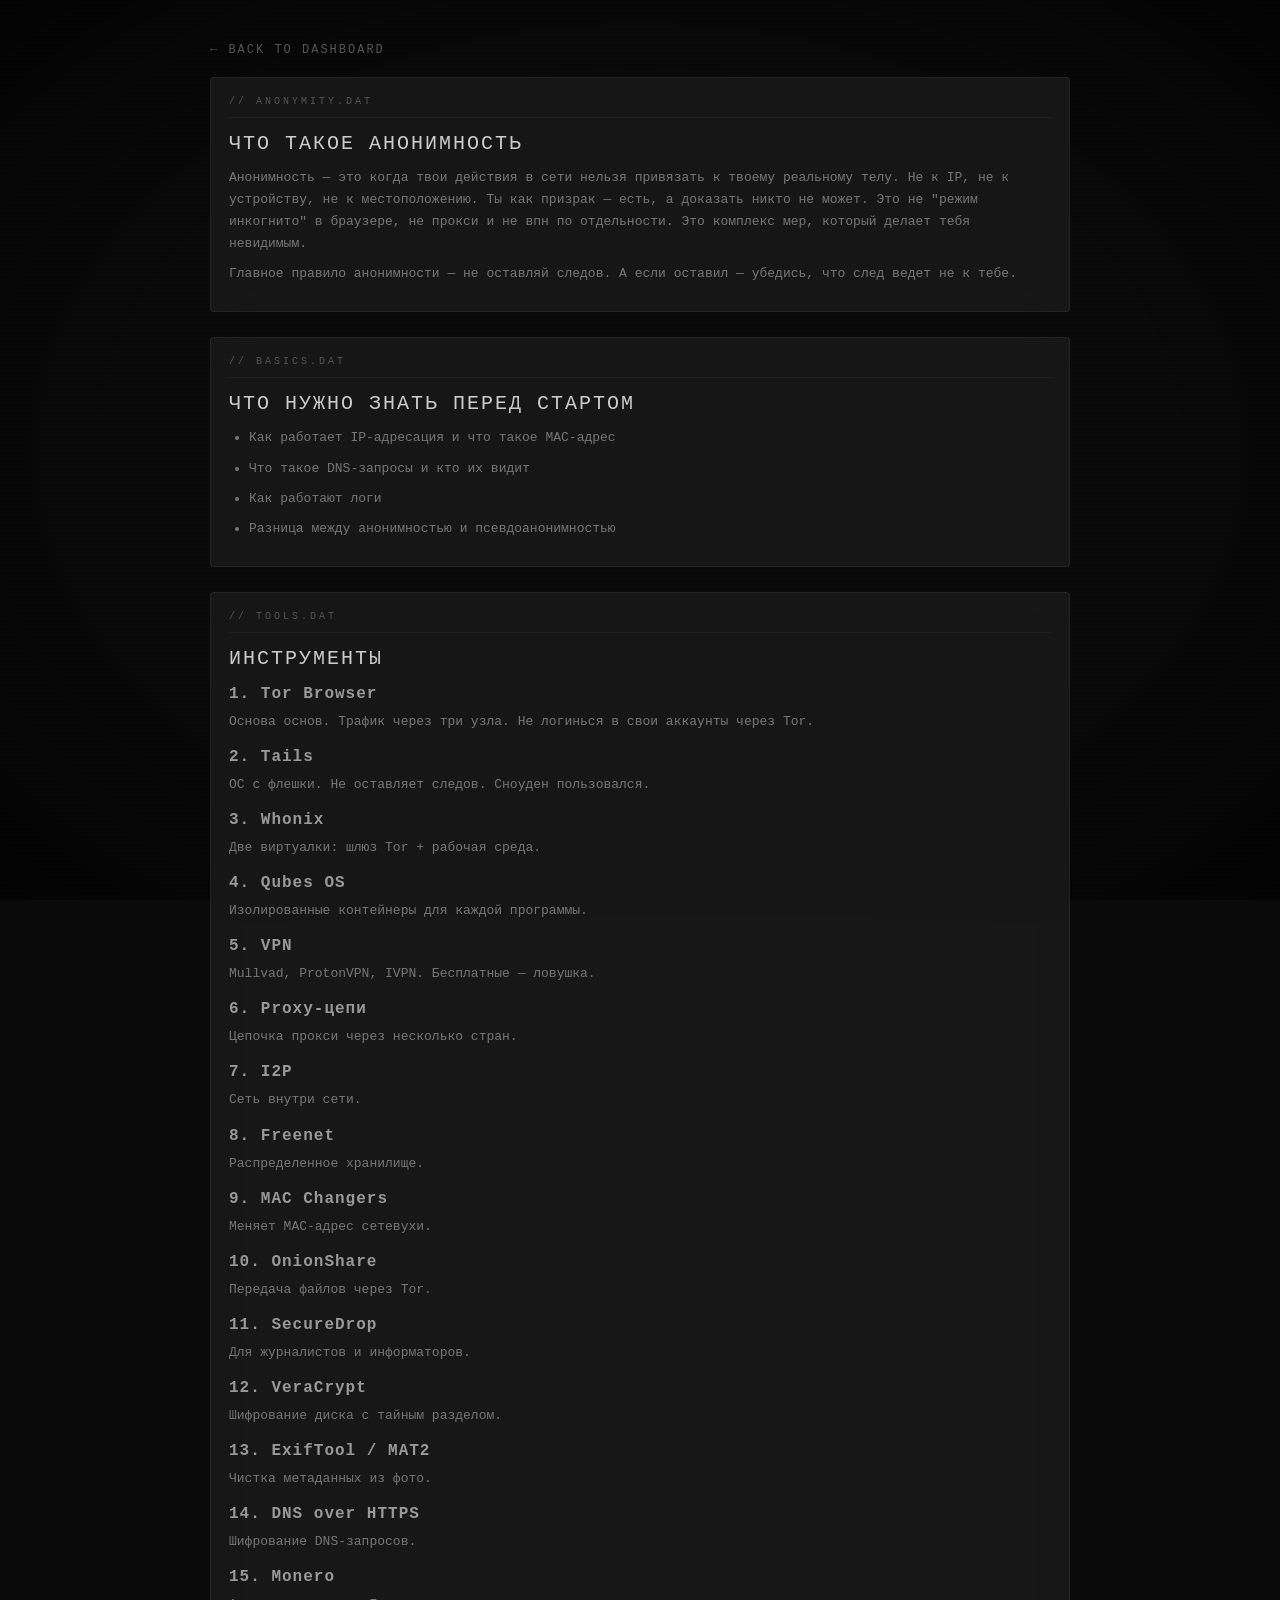
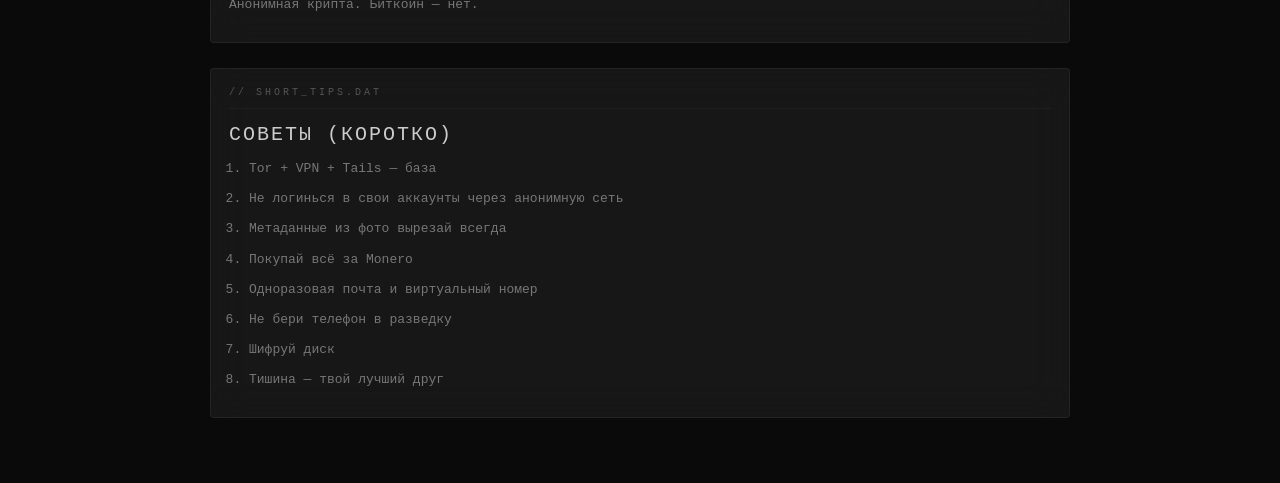
<file: anonymity.html>
<!DOCTYPE html>
<html lang="ru">
<head>
    <meta charset="UTF-8">
    <meta name="viewport" content="width=device-width, initial-scale=1.0">
    <title>Arbitr OSINT | Анонимность</title>
    <link rel="stylesheet" href="style.css">
</head>
<body>
    <canvas id="matrix-bg"></canvas>
    <div class="scanlines"></div>
    <div class="vignette"></div>
    <div class="content-page">
        <a href="dashboard.html" class="back-link">← BACK TO DASHBOARD</a>
        <div class="folder-panel">
            <div class="folder-header">// ANONYMITY.dat</div>
            <h2>ЧТО ТАКОЕ АНОНИМНОСТЬ</h2>
            <p>Анонимность — это когда твои действия в сети нельзя привязать к твоему реальному телу. Не к IP, не к устройству, не к местоположению. Ты как призрак — есть, а доказать никто не может. Это не "режим инкогнито" в браузере, не прокси и не впн по отдельности. Это комплекс мер, который делает тебя невидимым.</p>
            <p>Главное правило анонимности — не оставляй следов. А если оставил — убедись, что след ведет не к тебе.</p>
        </div>
        <div class="folder-panel">
            <div class="folder-header">// BASICS.dat</div>
            <h2>ЧТО НУЖНО ЗНАТЬ ПЕРЕД СТАРТОМ</h2>
            <ul>
                <li>Как работает IP-адресация и что такое MAC-адрес</li>
                <li>Что такое DNS-запросы и кто их видит</li>
                <li>Как работают логи</li>
                <li>Разница между анонимностью и псевдоанонимностью</li>
            </ul>
        </div>
        <div class="folder-panel">
            <div class="folder-header">// TOOLS.dat</div>
            <h2>ИНСТРУМЕНТЫ</h2>
            <h3>1. Tor Browser</h3><p>Основа основ. Трафик через три узла. Не логинься в свои аккаунты через Tor.</p>
            <h3>2. Tails</h3><p>ОС с флешки. Не оставляет следов. Сноуден пользовался.</p>
            <h3>3. Whonix</h3><p>Две виртуалки: шлюз Tor + рабочая среда.</p>
            <h3>4. Qubes OS</h3><p>Изолированные контейнеры для каждой программы.</p>
            <h3>5. VPN</h3><p>Mullvad, ProtonVPN, IVPN. Бесплатные — ловушка.</p>
            <h3>6. Proxy-цепи</h3><p>Цепочка прокси через несколько стран.</p>
            <h3>7. I2P</h3><p>Сеть внутри сети.</p>
            <h3>8. Freenet</h3><p>Распределенное хранилище.</p>
            <h3>9. MAC Changers</h3><p>Меняет MAC-адрес сетевухи.</p>
            <h3>10. OnionShare</h3><p>Передача файлов через Tor.</p>
            <h3>11. SecureDrop</h3><p>Для журналистов и информаторов.</p>
            <h3>12. VeraCrypt</h3><p>Шифрование диска с тайным разделом.</p>
            <h3>13. ExifTool / MAT2</h3><p>Чистка метаданных из фото.</p>
            <h3>14. DNS over HTTPS</h3><p>Шифрование DNS-запросов.</p>
            <h3>15. Monero</h3><p>Анонимная крипта. Биткоин — нет.</p>
        </div>
        <div class="folder-panel">
            <div class="folder-header">// SHORT_TIPS.dat</div>
            <h2>СОВЕТЫ (КОРОТКО)</h2>
            <ol>
                <li>Tor + VPN + Tails — база</li>
                <li>Не логинься в свои аккаунты через анонимную сеть</li>
                <li>Метаданные из фото вырезай всегда</li>
                <li>Покупай всё за Monero</li>
                <li>Одноразовая почта и виртуальный номер</li>
                <li>Не бери телефон в разведку</li>
                <li>Шифруй диск</li>
                <li>Тишина — твой лучший друг</li>
            </ol>
        </div>
    </div>
    <script src="script.js"></script>
</body>
</html>
</file>
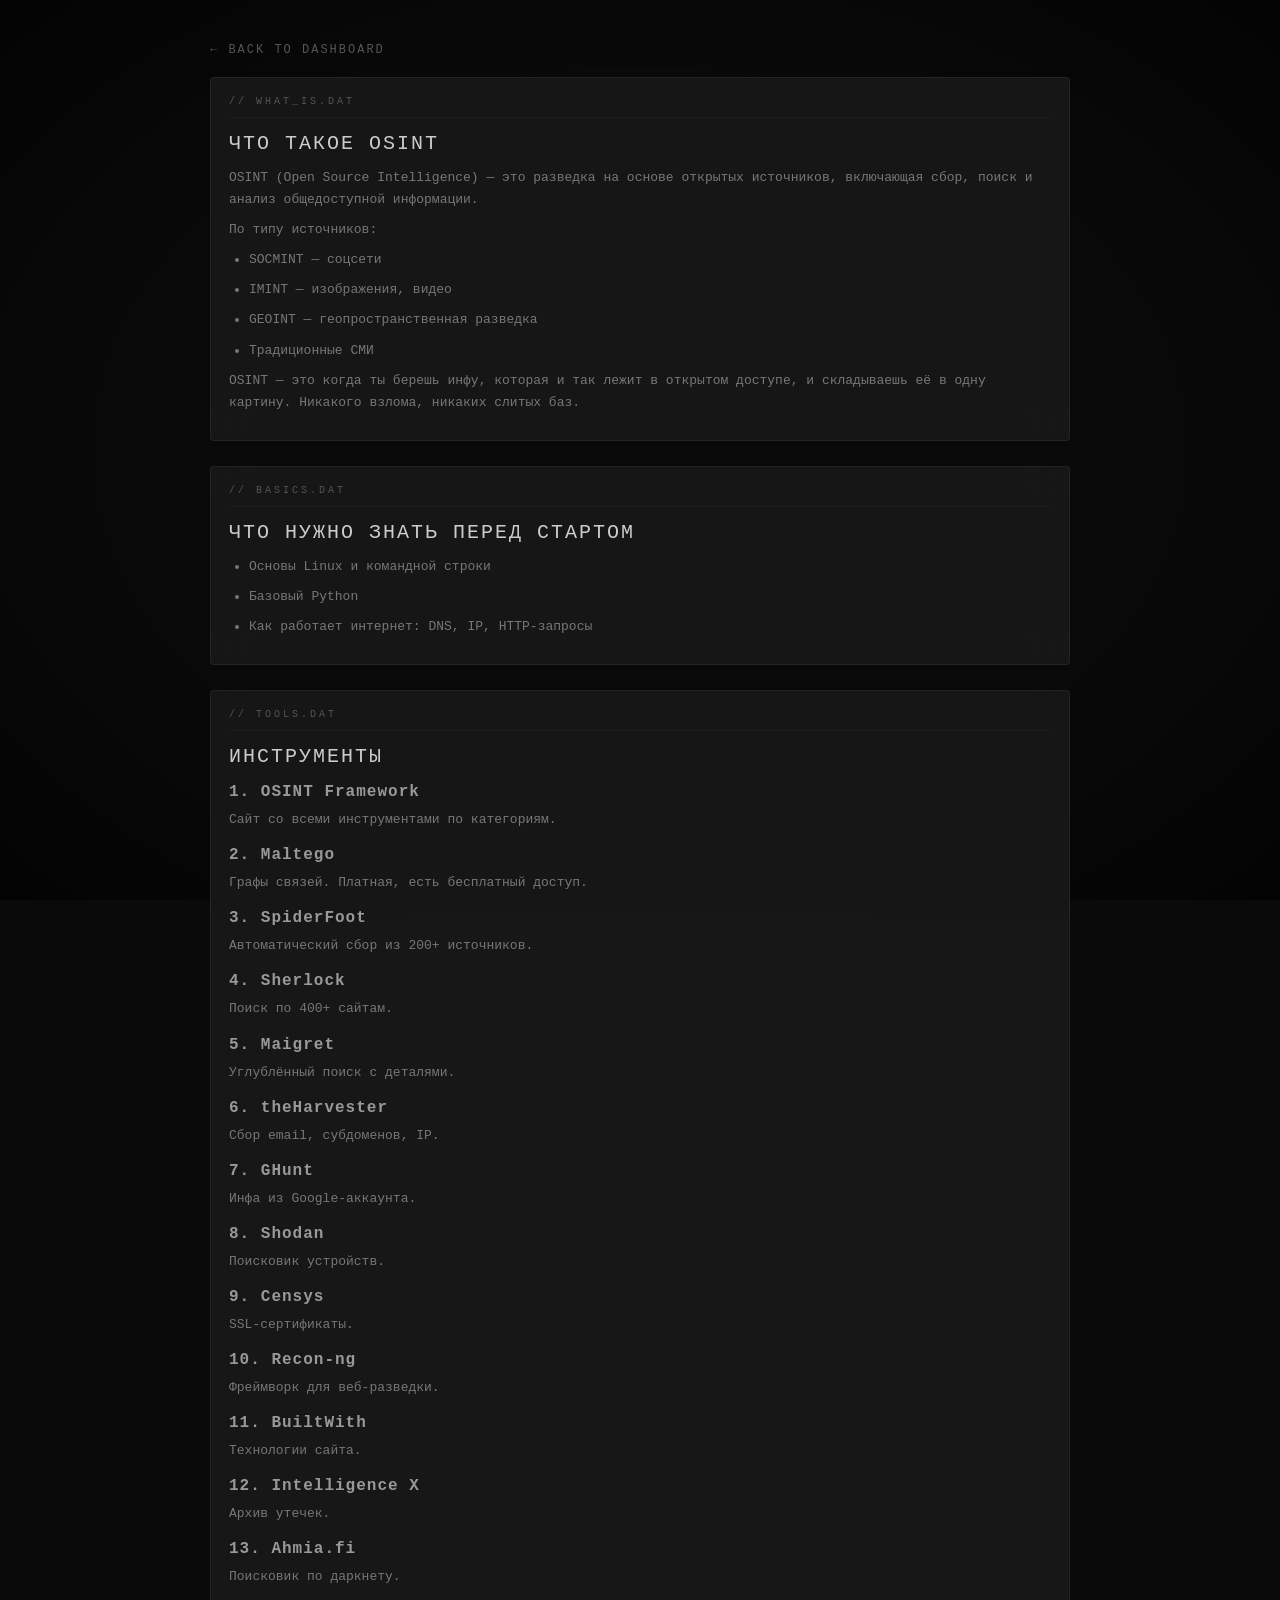
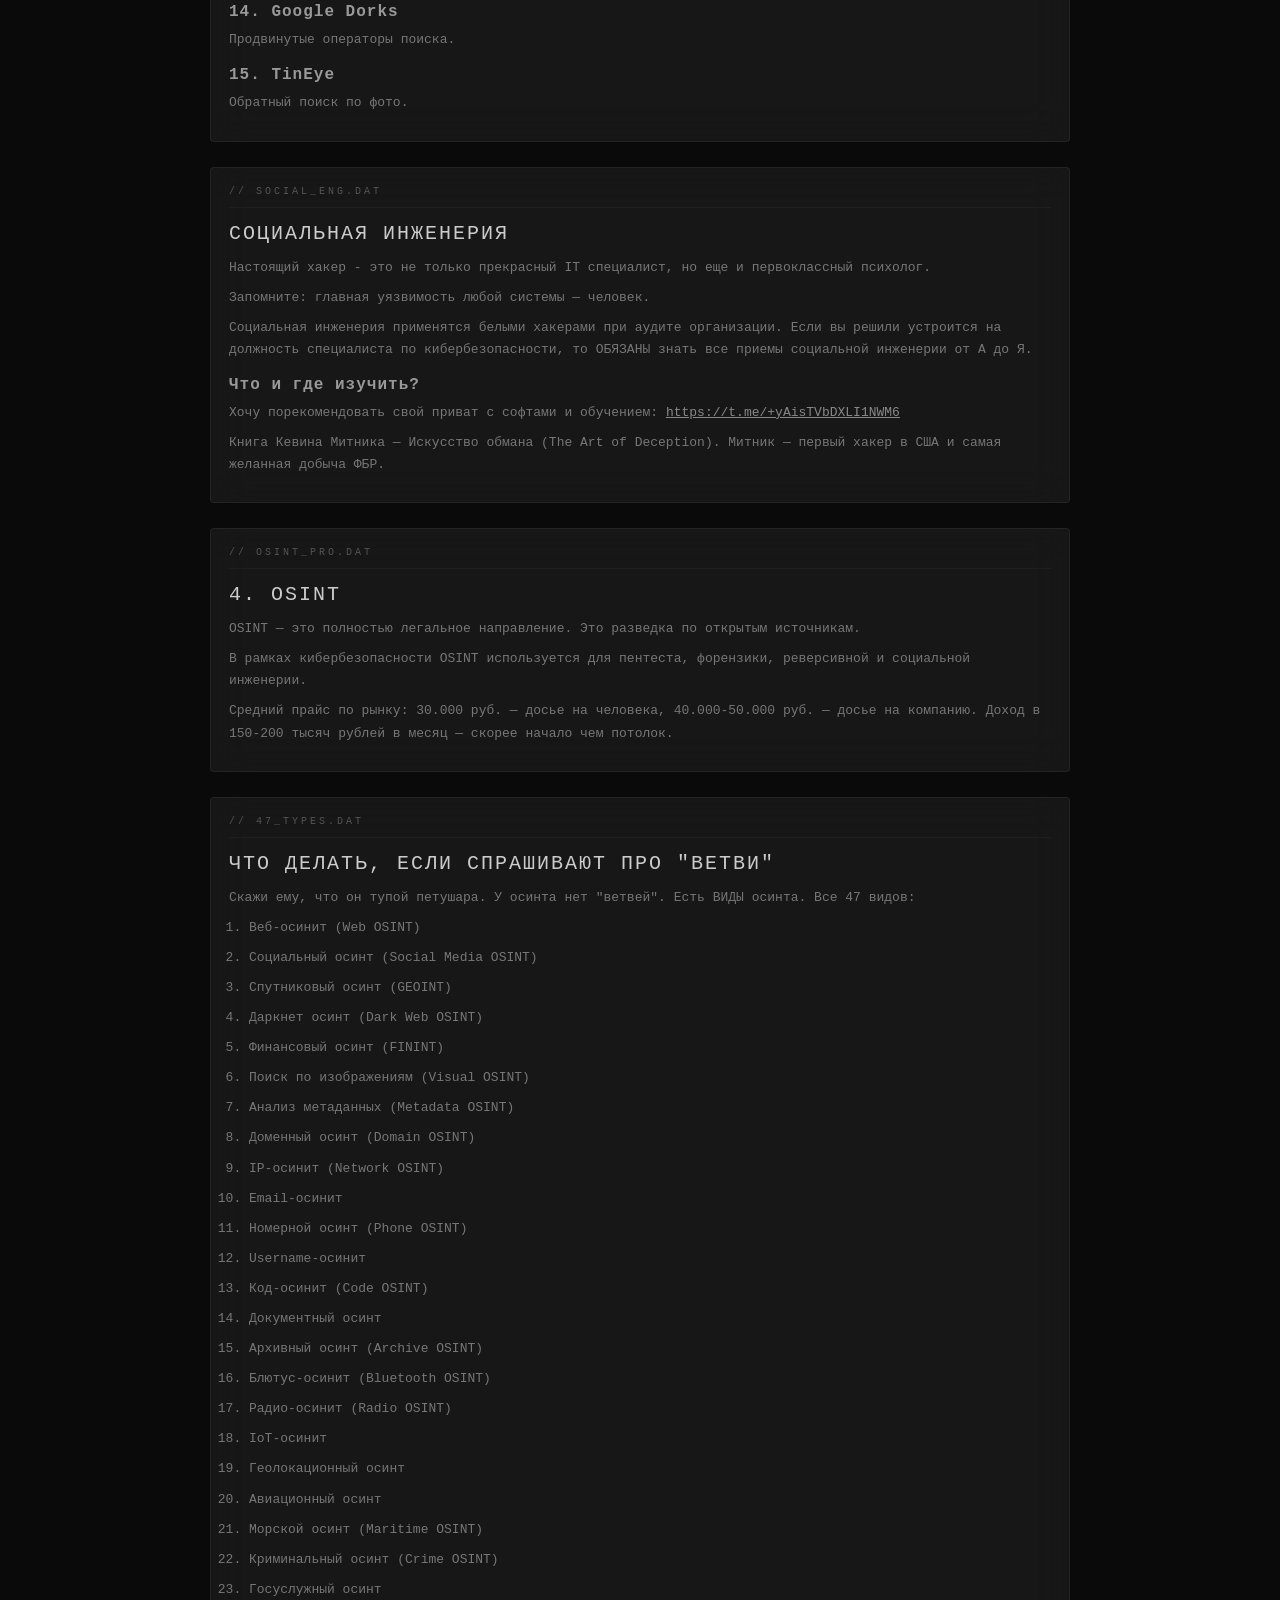
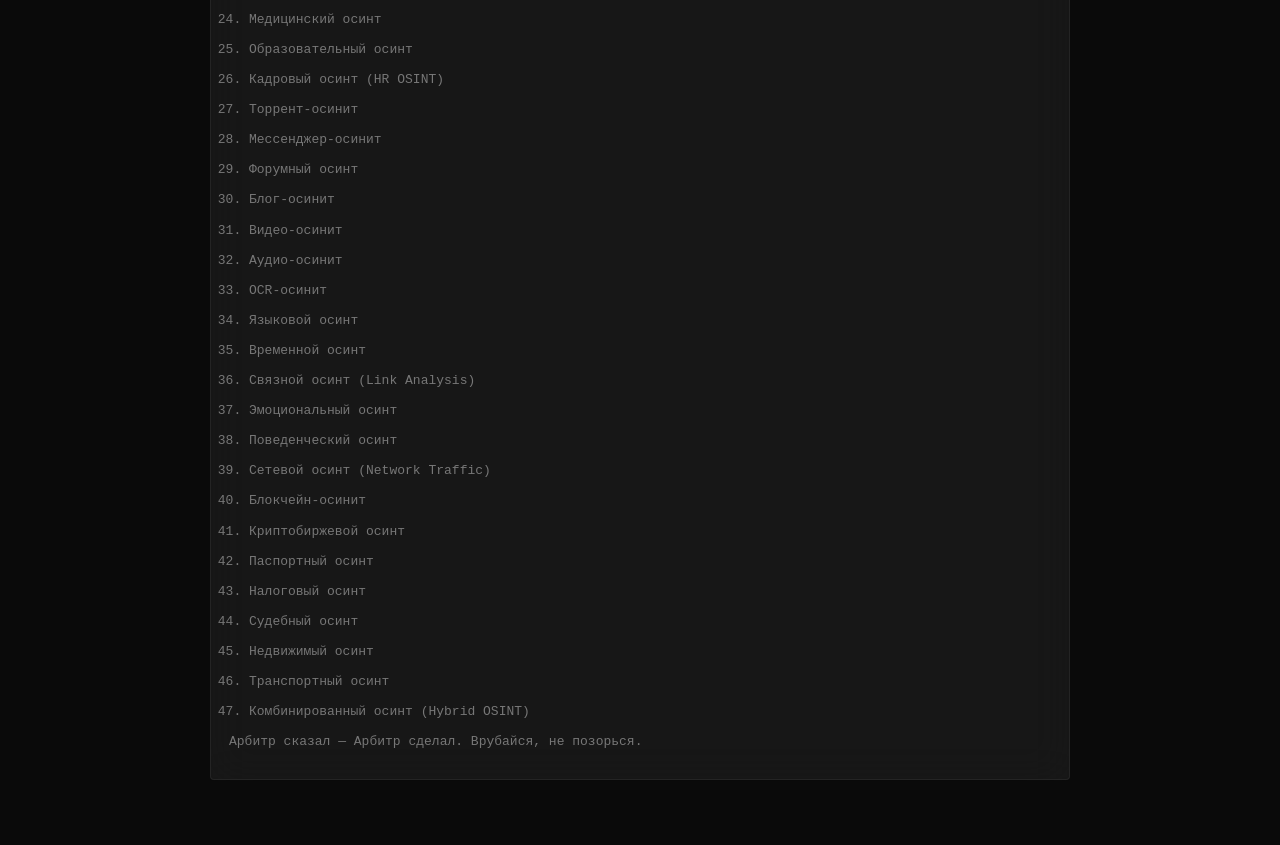
<file: osint.html>
<!DOCTYPE html>
<html lang="ru">
<head>
    <meta charset="UTF-8">
    <meta name="viewport" content="width=device-width, initial-scale=1.0">
    <title>Arbitr OSINT | OSINT</title>
    <link rel="stylesheet" href="style.css">
</head>
<body>
    <canvas id="matrix-bg"></canvas>
    <div class="scanlines"></div>
    <div class="vignette"></div>
    <div class="content-page">
        <a href="dashboard.html" class="back-link">← BACK TO DASHBOARD</a>
        <div class="folder-panel">
            <div class="folder-header">// WHAT_IS.dat</div>
            <h2>ЧТО ТАКОЕ OSINT</h2>
            <p>OSINT (Open Source Intelligence) — это разведка на основе открытых источников, включающая сбор, поиск и анализ общедоступной информации.</p>
            <p>По типу источников:</p>
            <ul><li>SOCMINT — соцсети</li><li>IMINT — изображения, видео</li><li>GEOINT — геопространственная разведка</li><li>Традиционные СМИ</li></ul>
            <p>OSINT — это когда ты берешь инфу, которая и так лежит в открытом доступе, и складываешь её в одну картину. Никакого взлома, никаких слитых баз.</p>
        </div>
        <div class="folder-panel">
            <div class="folder-header">// BASICS.dat</div>
            <h2>ЧТО НУЖНО ЗНАТЬ ПЕРЕД СТАРТОМ</h2>
            <ul><li>Основы Linux и командной строки</li><li>Базовый Python</li><li>Как работает интернет: DNS, IP, HTTP-запросы</li></ul>
        </div>
        <div class="folder-panel">
            <div class="folder-header">// TOOLS.dat</div>
            <h2>ИНСТРУМЕНТЫ</h2>
            <h3>1. OSINT Framework</h3><p>Сайт со всеми инструментами по категориям.</p>
            <h3>2. Maltego</h3><p>Графы связей. Платная, есть бесплатный доступ.</p>
            <h3>3. SpiderFoot</h3><p>Автоматический сбор из 200+ источников.</p>
            <h3>4. Sherlock</h3><p>Поиск по 400+ сайтам.</p>
            <h3>5. Maigret</h3><p>Углублённый поиск с деталями.</p>
            <h3>6. theHarvester</h3><p>Сбор email, субдоменов, IP.</p>
            <h3>7. GHunt</h3><p>Инфа из Google-аккаунта.</p>
            <h3>8. Shodan</h3><p>Поисковик устройств.</p>
            <h3>9. Censys</h3><p>SSL-сертификаты.</p>
            <h3>10. Recon-ng</h3><p>Фреймворк для веб-разведки.</p>
            <h3>11. BuiltWith</h3><p>Технологии сайта.</p>
            <h3>12. Intelligence X</h3><p>Архив утечек.</p>
            <h3>13. Ahmia.fi</h3><p>Поисковик по даркнету.</p>
            <h3>14. Google Dorks</h3><p>Продвинутые операторы поиска.</p>
            <h3>15. TinEye</h3><p>Обратный поиск по фото.</p>
        </div>
        <div class="folder-panel">
            <div class="folder-header">// SOCIAL_ENG.dat</div>
            <h2>СОЦИАЛЬНАЯ ИНЖЕНЕРИЯ</h2>
            <p>Настоящий хакер - это не только прекрасный IT специалист, но еще и первоклассный психолог.</p>
            <p>Запомните: главная уязвимость любой системы — человек.</p>
            <p>Социальная инженерия применятся белыми хакерами при аудите организации. Если вы решили устроится на должность специалиста по кибербезопасности, то ОБЯЗАНЫ знать все приемы социальной инженерии от А до Я.</p>
            <h3>Что и где изучить?</h3>
            <p>Хочу порекомендовать свой приват с софтами и обучением: <a href="https://t.me/+yAisTVbDXLI1NWM6" target="_blank">https://t.me/+yAisTVbDXLI1NWM6</a></p>
            <p>Книга Кевина Митника — Искусство обмана (The Art of Deception). Митник — первый хакер в США и самая желанная добыча ФБР.</p>
        </div>
        <div class="folder-panel">
            <div class="folder-header">// OSINT_PRO.dat</div>
            <h2>4. OSINT</h2>
            <p>OSINT — это полностью легальное направление. Это разведка по открытым источникам.</p>
            <p>В рамках кибербезопасности OSINT используется для пентеста, форензики, реверсивной и социальной инженерии.</p>
            <p>Средний прайс по рынку: 30.000 руб. — досье на человека, 40.000-50.000 руб. — досье на компанию. Доход в 150-200 тысяч рублей в месяц — скорее начало чем потолок.</p>
        </div>
        <div class="folder-panel">
            <div class="folder-header">// 47_TYPES.dat</div>
            <h2>ЧТО ДЕЛАТЬ, ЕСЛИ СПРАШИВАЮТ ПРО "ВЕТВИ"</h2>
            <p>Скажи ему, что он тупой петушара. У осинта нет "ветвей". Есть ВИДЫ осинта. Все 47 видов:</p>
            <ol>
                <li>Веб-осинит (Web OSINT)</li><li>Социальный осинт (Social Media OSINT)</li><li>Спутниковый осинт (GEOINT)</li><li>Даркнет осинт (Dark Web OSINT)</li><li>Финансовый осинт (FININT)</li><li>Поиск по изображениям (Visual OSINT)</li><li>Анализ метаданных (Metadata OSINT)</li><li>Доменный осинт (Domain OSINT)</li><li>IP-осинит (Network OSINT)</li><li>Email-осинит</li><li>Номерной осинт (Phone OSINT)</li><li>Username-осинит</li><li>Код-осинит (Code OSINT)</li><li>Документный осинт</li><li>Архивный осинт (Archive OSINT)</li><li>Блютус-осинит (Bluetooth OSINT)</li><li>Радио-осинит (Radio OSINT)</li><li>IoT-осинит</li><li>Геолокационный осинт</li><li>Авиационный осинт</li><li>Морской осинт (Maritime OSINT)</li><li>Криминальный осинт (Crime OSINT)</li><li>Госуслужный осинт</li><li>Медицинский осинт</li><li>Образовательный осинт</li><li>Кадровый осинт (HR OSINT)</li><li>Торрент-осинит</li><li>Мессенджер-осинит</li><li>Форумный осинт</li><li>Блог-осинит</li><li>Видео-осинит</li><li>Аудио-осинит</li><li>OCR-осинит</li><li>Языковой осинт</li><li>Временной осинт</li><li>Связной осинт (Link Analysis)</li><li>Эмоциональный осинт</li><li>Поведенческий осинт</li><li>Сетевой осинт (Network Traffic)</li><li>Блокчейн-осинит</li><li>Криптобиржевой осинт</li><li>Паспортный осинт</li><li>Налоговый осинт</li><li>Судебный осинт</li><li>Недвижимый осинт</li><li>Транспортный осинт</li><li>Комбинированный осинт (Hybrid OSINT)</li>
            </ol>
            <p>Арбитр сказал — Арбитр сделал. Врубайся, не позорься.</p>
        </div>
    </div>
    <script src="script.js"></script>
</body>
</html>
</file>
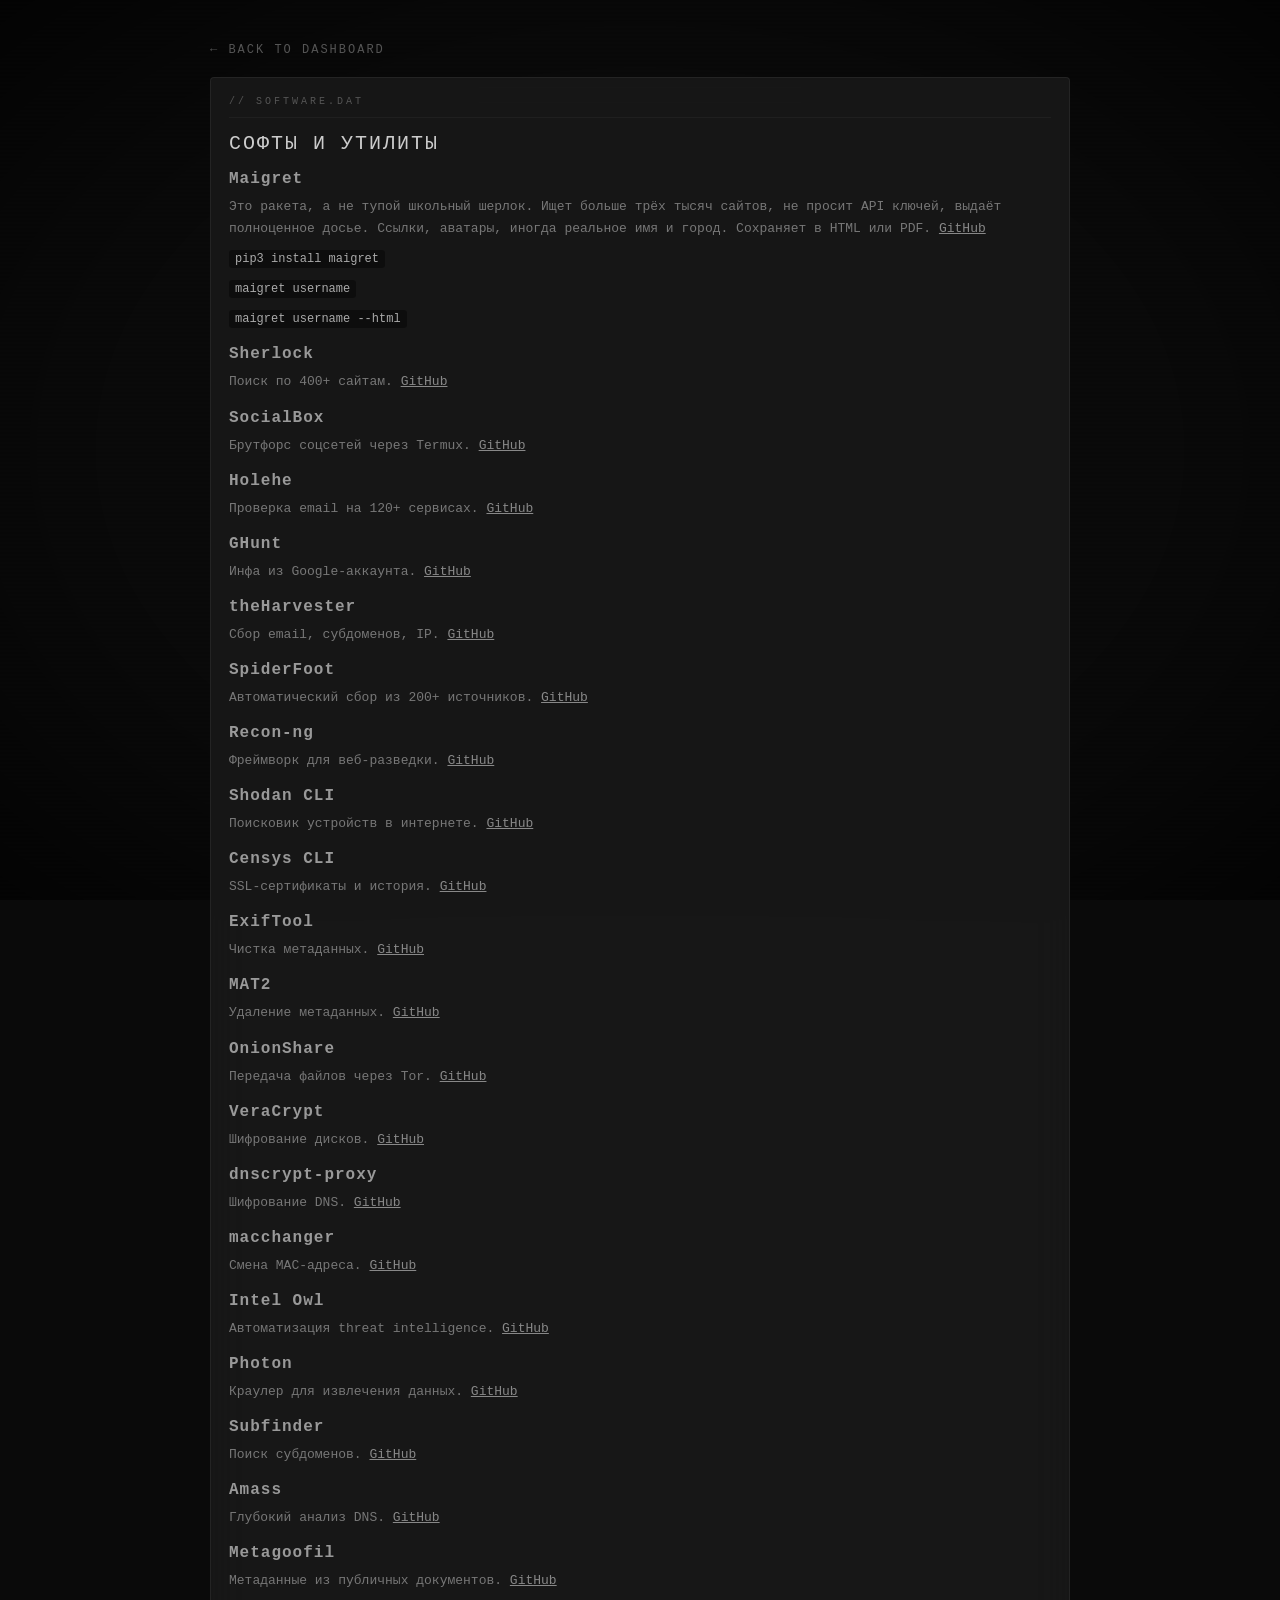
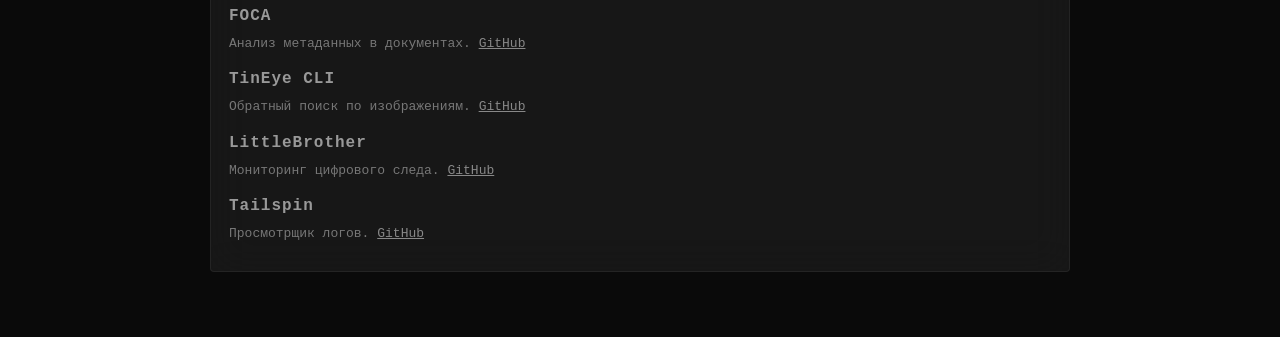
<file: software.html>
<!DOCTYPE html>
<html lang="ru">
<head>
    <meta charset="UTF-8">
    <meta name="viewport" content="width=device-width, initial-scale=1.0">
    <title>Arbitr OSINT | Софты</title>
    <link rel="stylesheet" href="style.css">
</head>
<body>
    <canvas id="matrix-bg"></canvas>
    <div class="scanlines"></div>
    <div class="vignette"></div>
    <div class="content-page">
        <a href="dashboard.html" class="back-link">← BACK TO DASHBOARD</a>
        <div class="folder-panel">
            <div class="folder-header">// SOFTWARE.dat</div>
            <h2>СОФТЫ И УТИЛИТЫ</h2>
            <h3>Maigret</h3><p>Это ракета, а не тупой школьный шерлок. Ищет больше трёх тысяч сайтов, не просит API ключей, выдаёт полноценное досье. Ссылки, аватары, иногда реальное имя и город. Сохраняет в HTML или PDF. <a href="https://github.com/soxoj/maigret" target="_blank">GitHub</a></p>
            <p><code>pip3 install maigret</code></p>
            <p><code>maigret username</code></p>
            <p><code>maigret username --html</code></p>
            <h3>Sherlock</h3><p>Поиск по 400+ сайтам. <a href="https://github.com/sherlock-project/sherlock" target="_blank">GitHub</a></p>
            <h3>SocialBox</h3><p>Брутфорс соцсетей через Termux. <a href="https://github.com/samsesh/SocialBox-Termux" target="_blank">GitHub</a></p>
            <h3>Holehe</h3><p>Проверка email на 120+ сервисах. <a href="https://github.com/megadose/holehe" target="_blank">GitHub</a></p>
            <h3>GHunt</h3><p>Инфа из Google-аккаунта. <a href="https://github.com/mxrch/GHunt" target="_blank">GitHub</a></p>
            <h3>theHarvester</h3><p>Сбор email, субдоменов, IP. <a href="https://github.com/laramies/theHarvester" target="_blank">GitHub</a></p>
            <h3>SpiderFoot</h3><p>Автоматический сбор из 200+ источников. <a href="https://github.com/smicallef/spiderfoot" target="_blank">GitHub</a></p>
            <h3>Recon-ng</h3><p>Фреймворк для веб-разведки. <a href="https://github.com/lanmaster53/recon-ng" target="_blank">GitHub</a></p>
            <h3>Shodan CLI</h3><p>Поисковик устройств в интернете. <a href="https://github.com/achillean/shodan-python" target="_blank">GitHub</a></p>
            <h3>Censys CLI</h3><p>SSL-сертификаты и история. <a href="https://github.com/censys/censys-python" target="_blank">GitHub</a></p>
            <h3>ExifTool</h3><p>Чистка метаданных. <a href="https://github.com/exiftool/exiftool" target="_blank">GitHub</a></p>
            <h3>MAT2</h3><p>Удаление метаданных. <a href="https://github.com/jvoisin/mat2" target="_blank">GitHub</a></p>
            <h3>OnionShare</h3><p>Передача файлов через Tor. <a href="https://github.com/onionshare/onionshare" target="_blank">GitHub</a></p>
            <h3>VeraCrypt</h3><p>Шифрование дисков. <a href="https://github.com/veracrypt/VeraCrypt" target="_blank">GitHub</a></p>
            <h3>dnscrypt-proxy</h3><p>Шифрование DNS. <a href="https://github.com/DNSCrypt/dnscrypt-proxy" target="_blank">GitHub</a></p>
            <h3>macchanger</h3><p>Смена MAC-адреса. <a href="https://github.com/alobbs/macchanger" target="_blank">GitHub</a></p>
            <h3>Intel Owl</h3><p>Автоматизация threat intelligence. <a href="https://github.com/intelowlproject/IntelOwl" target="_blank">GitHub</a></p>
            <h3>Photon</h3><p>Краулер для извлечения данных. <a href="https://github.com/s0md3v/Photon" target="_blank">GitHub</a></p>
            <h3>Subfinder</h3><p>Поиск субдоменов. <a href="https://github.com/projectdiscovery/subfinder" target="_blank">GitHub</a></p>
            <h3>Amass</h3><p>Глубокий анализ DNS. <a href="https://github.com/owasp-amass/amass" target="_blank">GitHub</a></p>
            <h3>Metagoofil</h3><p>Метаданные из публичных документов. <a href="https://github.com/laramies/metagoofil" target="_blank">GitHub</a></p>
            <h3>FOCA</h3><p>Анализ метаданных в документах. <a href="https://github.com/ElevenPaths/FOCA" target="_blank">GitHub</a></p>
            <h3>TinEye CLI</h3><p>Обратный поиск по изображениям. <a href="https://github.com/TinEye/tineye_client" target="_blank">GitHub</a></p>
            <h3>LittleBrother</h3><p>Мониторинг цифрового следа. <a href="https://github.com/lulz3xploit/LittleBrother" target="_blank">GitHub</a></p>
            <h3>Tailspin</h3><p>Просмотрщик логов. <a href="https://github.com/bensadeh/tailspin" target="_blank">GitHub</a></p>
        </div>
    </div>
    <script src="script.js"></script>
</body>
</html>
</file>
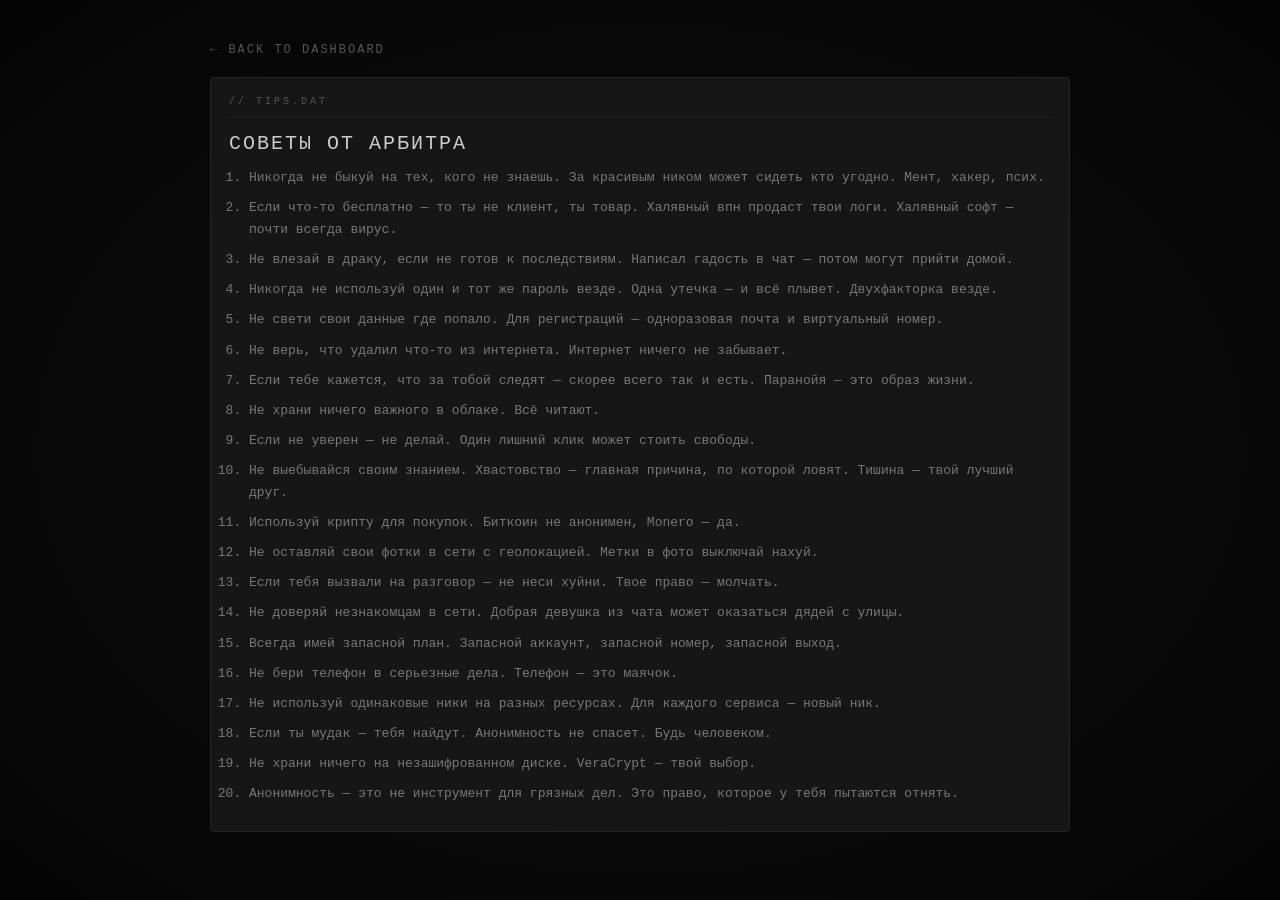
<file: tips.html>
<!DOCTYPE html>
<html lang="ru">
<head>
    <meta charset="UTF-8">
    <meta name="viewport" content="width=device-width, initial-scale=1.0">
    <title>Arbitr OSINT | Советы</title>
    <link rel="stylesheet" href="style.css">
</head>
<body>
    <canvas id="matrix-bg"></canvas>
    <div class="scanlines"></div>
    <div class="vignette"></div>
    <div class="content-page">
        <a href="dashboard.html" class="back-link">← BACK TO DASHBOARD</a>
        <div class="folder-panel">
            <div class="folder-header">// TIPS.dat</div>
            <h2>СОВЕТЫ ОТ АРБИТРА</h2>
            <ol>
                <li>Никогда не быкуй на тех, кого не знаешь. За красивым ником может сидеть кто угодно. Мент, хакер, псих.</li>
                <li>Если что-то бесплатно — то ты не клиент, ты товар. Халявный впн продаст твои логи. Халявный софт — почти всегда вирус.</li>
                <li>Не влезай в драку, если не готов к последствиям. Написал гадость в чат — потом могут прийти домой.</li>
                <li>Никогда не используй один и тот же пароль везде. Одна утечка — и всё плывет. Двухфакторка везде.</li>
                <li>Не свети свои данные где попало. Для регистраций — одноразовая почта и виртуальный номер.</li>
                <li>Не верь, что удалил что-то из интернета. Интернет ничего не забывает.</li>
                <li>Если тебе кажется, что за тобой следят — скорее всего так и есть. Паранойя — это образ жизни.</li>
                <li>Не храни ничего важного в облаке. Всё читают.</li>
                <li>Если не уверен — не делай. Один лишний клик может стоить свободы.</li>
                <li>Не выебывайся своим знанием. Хвастовство — главная причина, по которой ловят. Тишина — твой лучший друг.</li>
                <li>Используй крипту для покупок. Биткоин не анонимен, Monero — да.</li>
                <li>Не оставляй свои фотки в сети с геолокацией. Метки в фото выключай нахуй.</li>
                <li>Если тебя вызвали на разговор — не неси хуйни. Твое право — молчать.</li>
                <li>Не доверяй незнакомцам в сети. Добрая девушка из чата может оказаться дядей с улицы.</li>
                <li>Всегда имей запасной план. Запасной аккаунт, запасной номер, запасной выход.</li>
                <li>Не бери телефон в серьезные дела. Телефон — это маячок.</li>
                <li>Не используй одинаковые ники на разных ресурсах. Для каждого сервиса — новый ник.</li>
                <li>Если ты мудак — тебя найдут. Анонимность не спасет. Будь человеком.</li>
                <li>Не храни ничего на незашифрованном диске. VeraCrypt — твой выбор.</li>
                <li>Анонимность — это не инструмент для грязных дел. Это право, которое у тебя пытаются отнять.</li>
            </ol>
        </div>
    </div>
    <script src="script.js"></script>
</body>
</html>
</file>
<file: style.css>
* { margin: 0; padding: 0; box-sizing: border-box; }
:root { --bg: #0a0a0a; --panel: rgba(20,20,20,0.95); --glass: rgba(25,25,25,0.9); --glass-border: rgba(255,255,255,0.06); --text: #888; --white: #ccc; --red: #e53935; --red-glow: rgba(229,57,53,0.5); --cyan: #00e5ff; --cyan-glow: rgba(0,229,255,0.4); }
@font-face { font-family: 'HUD'; src: local('Courier New'), local('monospace'); }
body { background: var(--bg); font-family: 'HUD', 'Courier New', monospace; color: var(--text); min-height: 100vh; overflow: hidden; user-select: none; -webkit-user-select: none; }
#matrix-bg { position: fixed; top: 0; left: 0; width: 100%; height: 100%; z-index: 0; opacity: 0.06; }
.scanlines { position: fixed; top: 0; left: 0; width: 100%; height: 100%; background: repeating-linear-gradient(0deg, transparent, transparent 2px, rgba(0,0,0,0.02) 2px, rgba(0,0,0,0.02) 4px); z-index: 1; pointer-events: none; }
.vignette { position: fixed; top: 0; left: 0; width: 100%; height: 100%; background: radial-gradient(ellipse at center, transparent 60%, rgba(0,0,0,0.6) 100%); z-index: 1; pointer-events: none; }
.grid-bg { position: fixed; top: 0; left: 0; width: 100%; height: 100%; background-image: linear-gradient(rgba(255,255,255,0.015) 1px, transparent 1px), linear-gradient(90deg, rgba(255,255,255,0.015) 1px, transparent 1px); background-size: 50px 50px; z-index: 0; pointer-events: none; }
.boot-sequence { position: fixed; top: 0; left: 0; width: 100%; height: 100%; display: flex; flex-direction: column; justify-content: center; align-items: center; z-index: 100; pointer-events: none; }
.glitch-text { font-size: 80px; font-weight: 900; letter-spacing: 20px; color: #fff; animation: glitch 0.5s ease-in-out 0.3s, fadeOut 0.4s ease-in-out 2.5s forwards; position: relative; }
@keyframes glitch { 0% { transform: translate(0); opacity: 1; text-shadow: none; } 15% { transform: translate(-6px, 6px); opacity: 0.9; text-shadow: 4px 0 var(--red), -4px 0 var(--cyan); } 30% { transform: translate(6px, -6px); opacity: 1; text-shadow: -4px 0 var(--red), 4px 0 var(--cyan); } 45% { transform: translate(-4px, -4px); opacity: 0.8; text-shadow: 3px 0 var(--red), -3px 0 var(--cyan); } 60% { transform: translate(4px, 4px); opacity: 1; text-shadow: -3px 0 var(--red), 3px 0 var(--cyan); } 75% { transform: translate(-2px, 2px); opacity: 0.9; text-shadow: 2px 0 var(--red), -2px 0 var(--cyan); } 100% { transform: translate(0); opacity: 0; text-shadow: none; } }
@keyframes fadeOut { to { opacity: 0; transform: scale(1.15); } }
.expand-line { width: 3px; height: 0; background: #fff; animation: expandLine 0.5s ease-out 2.8s forwards; position: absolute; }
@keyframes expandLine { 0% { height: 0; opacity: 0; } 50% { height: 180px; opacity: 1; } 100% { height: 0; opacity: 0; } }
.welcome-panel { position: absolute; background: rgba(15,15,15,0.95); border: 1px solid #333; border-radius: 3px; padding: 35px 70px; opacity: 0; transform: scaleY(0); transform-origin: top; animation: panelReveal 0.4s ease-out 3.4s forwards, panelClose 0.4s ease-in 4.8s forwards; }
.welcome-panel span { font-size: 30px; color: #fff; letter-spacing: 4px; white-space: nowrap; font-weight: 300; }
@keyframes panelReveal { 0% { opacity: 0; transform: scaleY(0); } 100% { opacity: 1; transform: scaleY(1); } }
@keyframes panelClose { 0% { opacity: 1; transform: scaleY(1); } 100% { opacity: 0; transform: scaleY(0); } }
.main-interface { position: fixed; top: 0; left: 0; width: 100%; height: 100%; z-index: 50; opacity: 0; animation: interfaceFadeIn 0.8s ease-out 5.4s forwards; display: flex; flex-direction: column; }
@keyframes interfaceFadeIn { to { opacity: 1; } }
.hud-top { display: flex; justify-content: space-between; align-items: center; padding: 12px 25px; background: rgba(15,15,15,0.8); border-bottom: 1px solid rgba(255,255,255,0.04); }
.hud-time { font-size: 24px; color: #fff; letter-spacing: 6px; font-weight: 200; }
.hud-status { font-size: 11px; color: #666; letter-spacing: 2px; display: flex; align-items: center; gap: 8px; }
.hud-dot { width: 6px; height: 6px; background: #888; border-radius: 50%; animation: dotPulse 3s infinite; }
@keyframes dotPulse { 0%, 100% { opacity: 0.4; } 50% { opacity: 1; } }
.hud-container { display: flex; flex: 1; padding: 20px 25px; gap: 20px; align-items: flex-end; }
.hud-left { flex: 0 0 280px; align-self: flex-end; }
.folder-panel { background: var(--glass); border: 1px solid var(--glass-border); border-radius: 4px; padding: 18px; backdrop-filter: blur(20px); -webkit-backdrop-filter: blur(20px); }
.folder-header { font-size: 10px; color: #555; letter-spacing: 3px; margin-bottom: 14px; padding-bottom: 10px; border-bottom: 1px solid rgba(255,255,255,0.04); text-transform: uppercase; }
.folder-item { display: flex; align-items: center; gap: 10px; padding: 10px 12px; text-decoration: none; color: #777; font-size: 13px; border-radius: 3px; transition: all 0.25s; margin-bottom: 2px; border-left: 2px solid transparent; }
.folder-item:hover { background: rgba(255,255,255,0.02); color: #fff; border-left-color: var(--red); }
.folder-item:hover .folder-arrow { opacity: 1; transform: translateX(0); color: var(--red); }
.folder-icon { font-size: 14px; width: 22px; text-align: center; opacity: 0.6; }
.folder-item:hover .folder-icon { opacity: 1; }
.folder-name { flex: 1; letter-spacing: 1px; }
.folder-arrow { opacity: 0; transform: translateX(-8px); transition: all 0.25s; font-size: 12px; }
.private-folder { border-left: 2px solid transparent; margin-top: 5px; opacity: 0.7; }
.private-folder:hover { border-left-color: var(--red); opacity: 1; color: #fff; }
.hud-center { flex: 1; display: flex; flex-direction: column; align-items: center; justify-content: center; gap: 25px; }
.globe-container { position: relative; width: 180px; height: 180px; }
.globe { width: 100%; height: 100%; border-radius: 50%; background: radial-gradient(circle at 35% 35%, rgba(255,255,255,0.04), transparent 50%), radial-gradient(circle at 65% 55%, rgba(255,255,255,0.02), transparent 40%), radial-gradient(circle, rgba(30,30,30,0.9), rgba(10,10,10,1)); border: 1px solid #222; position: relative; overflow: hidden; animation: globeRotate 30s linear infinite; }
.globe-mask { position: absolute; top: 0; left: 0; width: 100%; height: 100%; border-radius: 50%; background: radial-gradient(ellipse at 50% 0%, rgba(255,255,255,0.04) 0%, transparent 50%), radial-gradient(ellipse at 30% 70%, rgba(255,255,255,0.03) 0%, transparent 40%); pointer-events: none; }
@keyframes globeRotate { from { transform: rotate(0deg); } to { transform: rotate(360deg); } }
.globe-ring { position: absolute; top: -12px; left: -12px; width: calc(100% + 24px); height: calc(100% + 24px); border-radius: 50%; border: 1px solid rgba(255,255,255,0.04); }
.packet { position: absolute; width: 3px; height: 3px; background: #999; border-radius: 50%; animation: packetFly 4s ease-in-out infinite; }
@keyframes packetFly { 0% { transform: translate(0, 0); opacity: 0; } 20% { opacity: 0.8; } 80% { opacity: 0.8; } 100% { transform: translate(-50px, -35px); opacity: 0; } }
.net-stats { display: flex; gap: 35px; }
.net-stat { text-align: center; }
.net-label { display: block; font-size: 9px; color: #444; letter-spacing: 2px; margin-bottom: 4px; }
.net-value { font-size: 22px; color: #ccc; font-weight: 300; letter-spacing: 1px; }
.net-unit { font-size: 9px; color: #555; }
.hud-right { flex: 0 0 240px; align-self: flex-end; }
.info-panel { background: var(--glass); border: 1px solid var(--glass-border); border-radius: 4px; padding: 18px; backdrop-filter: blur(20px); -webkit-backdrop-filter: blur(20px); }
.info-header { font-size: 10px; color: #555; letter-spacing: 3px; margin-bottom: 14px; padding-bottom: 10px; border-bottom: 1px solid rgba(255,255,255,0.04); text-transform: uppercase; }
.info-row { display: flex; justify-content: space-between; font-size: 11px; padding: 5px 0; color: #666; }
.info-row span:last-child { color: #999; max-width: 140px; overflow: hidden; text-overflow: ellipsis; }
.private-bar { padding: 10px 25px; text-align: center; background: rgba(20,20,20,0.6); border-top: 1px solid rgba(255,255,255,0.03); }
.private-bar a { color: #666; text-decoration: none; font-size: 11px; letter-spacing: 2px; transition: all 0.3s; }
.private-bar a:hover { color: var(--red); }
.content-page { position: relative; z-index: 50; max-width: 900px; margin: 0 auto; padding: 40px 20px; }
.content-page .folder-panel { margin-bottom: 25px; }
.content-page h2 { color: #ccc; font-size: 20px; letter-spacing: 2px; margin-bottom: 12px; font-weight: 300; }
.content-page h3 { color: #999; font-size: 16px; margin: 15px 0 8px; letter-spacing: 1px; }
.content-page p, .content-page li { font-size: 13px; line-height: 1.7; color: #777; margin-bottom: 8px; }
.content-page ul, .content-page ol { padding-left: 20px; }
.content-page .back-link { display: inline-block; color: #555; text-decoration: none; font-size: 12px; letter-spacing: 2px; margin-bottom: 20px; transition: all 0.3s; text-transform: uppercase; }
.content-page .back-link:hover { color: var(--red); }
.content-page a { color: #888; }
.content-page code { background: rgba(0,0,0,0.4); padding: 2px 6px; border-radius: 3px; font-size: 12px; color: #aaa; }
@media (max-width: 900px) { .hud-container { flex-direction: column; align-items: center; gap: 15px; } .hud-left { flex: 0 0 auto; width: 100%; max-width: 300px; } .hud-right { flex: 0 0 auto; width: 100%; max-width: 300px; } .hud-center { order: -1; } .globe-container { width: 130px; height: 130px; } .glitch-text { font-size: 50px; letter-spacing: 10px; } .welcome-panel span { font-size: 20px; } }
</file>
